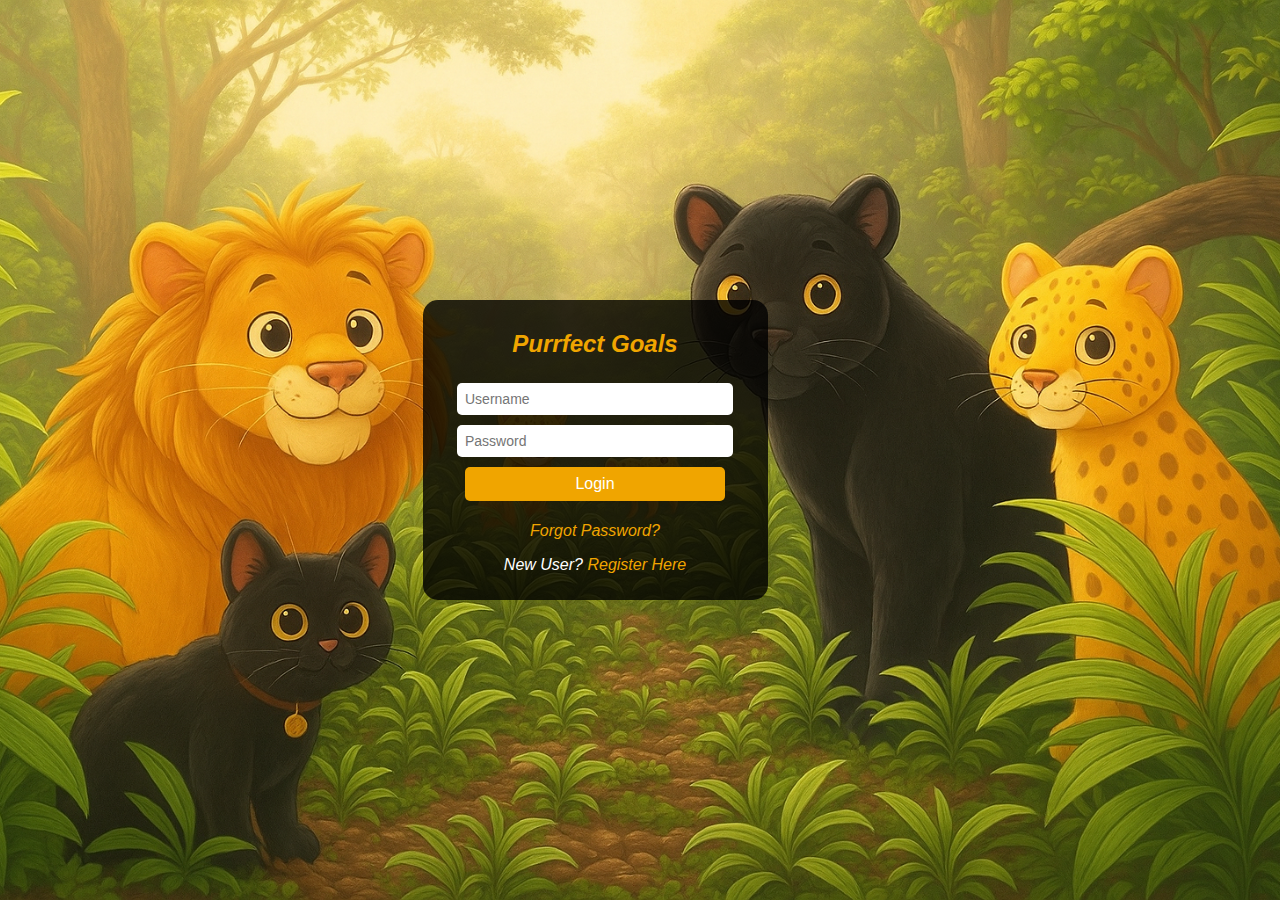
<file: index.html>
<!DOCTYPE html>
<html lang="en">
<head>
    <meta charset="UTF-8">
    <meta name="viewport" content="width=device-width, initial-scale=1.0">
    <title>Purrfect Goals - Login</title>
    <link rel="stylesheet" href="styles.css">
    <style>
        body {
            background: url('background.png') no-repeat center center fixed;
            background-size: cover;
            font-family: 'Verdana', sans-serif;
            font-style: italic;
            height: 100vh;
            margin: 0;
            

        }
        .container {
            background: none;
            display: flex;
            justify-content: center ; /* Moves it to the left */
            align-items: center;
            height: 100vh;
            overflow: hidden;
            /* Adjust this value as needed */
            margin-left: -90px;
        }
        .login-box {
            background: rgba(0, 0, 0, 0.8);
            color: #fff;
            padding: 10px;
            border-radius: 15px;
            width: 325px;
            text-align: center;
        }
        .login-box h2 {
            color: #f0a500;
        }
        .login-box input {
            width: 80%;
            padding: 8px;
            margin: 5px 0;
            border: none;
            border-radius: 5px;
            font-size: 14px;
            
        }
        .login-box button {
            background: #f0a500;
            color: #fff;
            padding: 8px;
            margin: 5px 0;
            border: none;
            width: 80%;
            border-radius: 5px;
            cursor: pointer;
        }
        .login-box button:hover {
            background: #d18b00;
        }
        .login-box p a {
            color: #f0a500;
        }
        #error-message {
            color: red;
            display: none;
            margin-top: 10px;
        }
    </style>
    <script>
        function login(event) {
  event.preventDefault();

  const username = document.getElementById('login-username').value;
  const password = document.getElementById('login-password').value;

  fetch('http://localhost:3000/login', {
    method: 'POST',
    headers: { 'Content-Type': 'application/json' },
    body: JSON.stringify({ username, password })
  })
  .then(res => res.text())
  .then(msg => {
    if (msg === "Login successful") {

      // ✅ ADD THIS LINE — Save username in localStorage
      localStorage.setItem('username', username);

      // ✅ ADD THIS LINE — Redirect to profile.html
      window.location.href = "profile.html";

    } else {
      document.getElementById("message").innerText = msg;
    }
  })
  .catch(err => {
    document.getElementById("message").innerText = "Error: " + err.message;
  });
}
  function register(event) { event.preventDefault();
    fetch('http://localhost:3000/register', {
      method: 'POST',
      headers: { 'Content-Type': 'application/json' },
      body: JSON.stringify({
        username: document.getElementById('reg-username').value,
        password: document.getElementById('reg-password').value
      })
    })
    .then(res => res.text())
    .then(msg => document.getElementById("message").innerText = msg)
    .catch(err => document.getElementById("message").innerText = "Error: " + err.message);
  }
  function showRegister() {document.getElementById('login-box').style.display = 'none';
    document.getElementById('register-box').style.display = 'block';
  }
  function showLogin() {
    document.getElementById('register-box').style.display = 'none';
    document.getElementById('login-box').style.display = 'block';
  }
           
    </script>
</head>
<body>
    <div class="container">
        <div id="login-box" class="login-box">
            <h2>Purrfect Goals</h2>
            <form onsubmit="login(event)">

                <input type="text" id="login-username" placeholder="Username" required>
                <input type="password" id="login-password" placeholder="Password" required>
                <button type="submit">Login</button>
                <p><a href="#">Forgot Password?</a></p>
                <p>New User? <a href="#" onclick="showRegister()">Register Here</a></p>
            </form>
        </div>
        
        <div id="register-box" class="login-box" style="display: none;">
            <h2>Register</h2>
            <form onsubmit="register(event)">

                <input type="text" id="reg-username" placeholder="Username" required>
                <input type="password" id="reg-password" placeholder="Password" required>

                <button type="submit">Register</button>
                <p>Already have an account? <a href="#" onclick="showLogin()">Login Here</a></p>
            </form>
            
        </div>
    </div>
    <div id="message" style="text-align: center; color: yellow; margin-top: 20px;"></div>
</body>
</html>
</file>
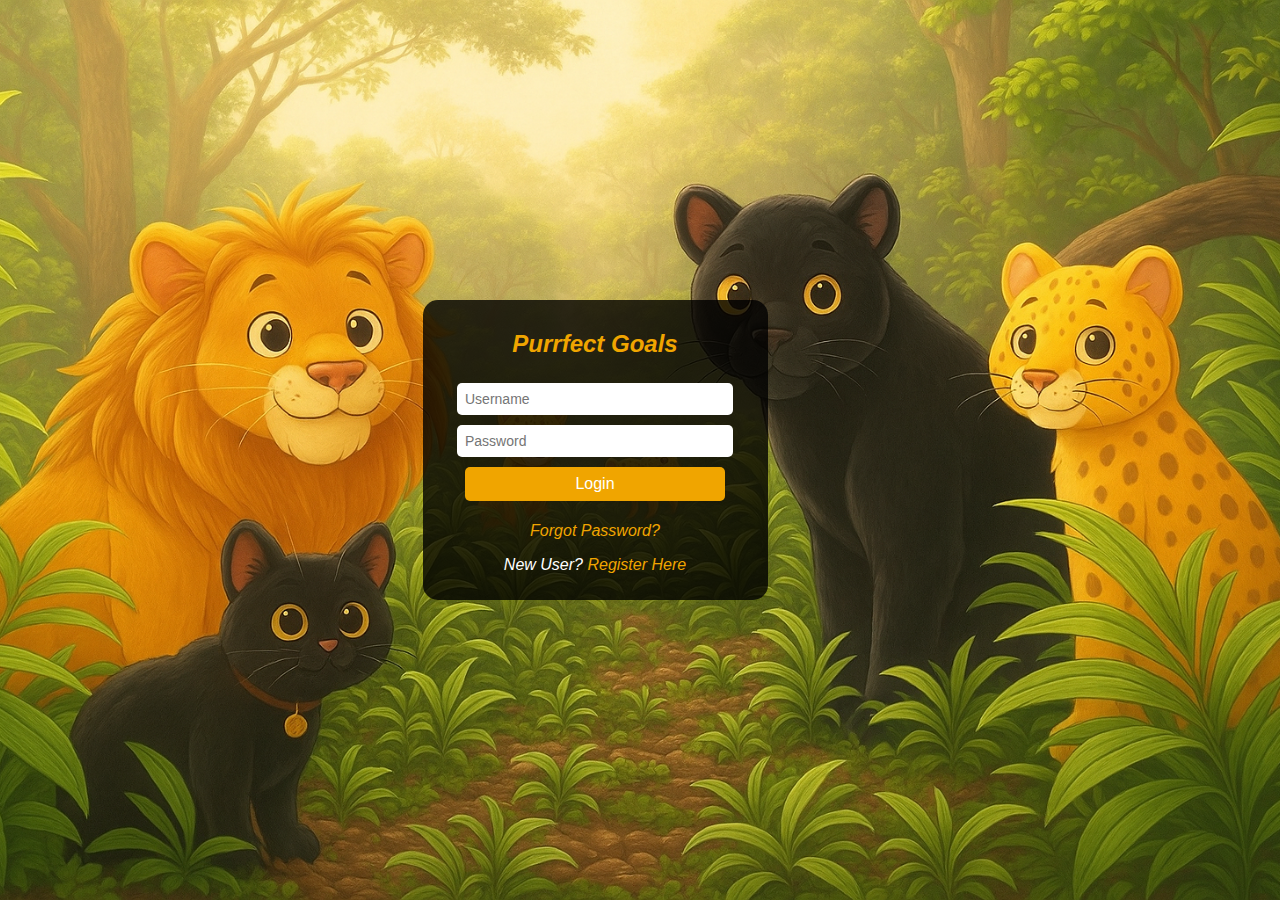
<file: dashboard.html>
<!DOCTYPE html>
<html lang="en">
<head>
  <meta charset="UTF-8">
  <title>Purrfect Goals - Dashboard</title>
  <style>
    body {
      margin: 0;
      font-family: 'Verdana', sans-serif;
      background: url('dashboard_bg.png') no-repeat center center fixed;
      background-size: cover;
      color: #fff;
      display: flex;
      height: 100vh;
      align-items: center;
      justify-content: center;
      padding-top: 40px; 
      flex-direction: column;
    }

    .dashboard {
  background: rgba(0, 0, 0, 0.5); /* ✅ More transparent black */
  backdrop-filter: blur(10px); 
  padding: 30px;
  border-radius: 20px;
  width: 70%;         /* Change from 90% to 80% */
  max-width: 1000px;    /* Adjust max width */
  display: flex;
  flex-direction: row;
  gap: 30px;
  box-shadow: 0 0 25px rgba(0, 0, 0, 0.6);
  margin: auto;       /* ✅ center horizontally */
  margin-top: 0px;   /* ✅ push it a little down */
  min-height: 350px;  
}


    .left, .right {
      flex: 1;
    }

    h2 {
      color: #f0a500;
      margin-bottom: 20px;
      text-align: center;
    }

    input, button {
      width: 100%;
      padding: 10px;
      margin: 10px 0;
      border-radius: 8px;
      border: none;
      font-size: 14px;
    }

    input {
      background: #fdfdfd;
      color: #333;
    }

    button {
      background-color: #f0a500;
      color: white;
      font-weight: bold;
      cursor: pointer;
    }

    button:hover {
      background-color: #d18b00;
    }

    .step-item {
      background: #333;
      padding: 8px;
      border-radius: 6px;
      margin: 5px 0;
      display: flex;
      justify-content: space-between;
      align-items: center;
    }

    .progress-container {
      margin-top: 20px;
    }

    .progress-bar {
      width: 100%;
      height: 20px;
      background: #ddd;
      border-radius: 10px;
      overflow: hidden;
    }

    .progress-fill {
      height: 100%;
      background: linear-gradient(to right, purple, blue);
      width: 0%;
      transition: width 0.5s ease;
    }

    .badge-earned {
      margin-top: 20px;
      font-size: 24px;
      text-align: center;
    }

    .badge-image-container {
      margin-top: 20px;
      display: flex;
      justify-content: center;
    }

    .badge-image-container img {
      width: 300px;
      height: auto;
      margin-top: 115px;
      border-radius: 20px;
      box-shadow: 0 0 25px gold;
    }
  </style>
</head>
<body>

  <div class="dashboard">
    <!-- Left Panel -->
    <div class="left">
      <h2>🎯 Set Your Goal</h2>
      <input type="text" id="goalInput" placeholder="Enter your goal..." />
      <button onclick="setGoal()">Set Goal</button>

      <div id="stepList" style="display: none;">
        <h3 style="color:#f0a500;">🪜 Add Steps (max 4)</h3>
        <input type="text" id="stepInput" placeholder="Enter a step..." />
        <button onclick="addStep()">Add Step</button>
        <div id="stepsContainer"></div>
      </div>
    </div>

    <!-- Right Panel -->
    <div class="right">
      <h2>📈 Progress Tracker</h2>
      <div class="progress-container">
        <div class="progress-bar">
          <div class="progress-fill" id="progressFill"></div>
        </div>
        <div class="badge-earned">
          <span id="badgeText">🏁 No badge yet</span>
        </div>

        <!-- New Badge Image Display -->
        <div class="badge-image-container" id="badgeImageContainer" style="display:none;">
          <img id="badgeImage" src="" alt="Badge" />
        </div>
      </div>
    </div>

  </div>

  <script>
    let savedGoalId = null;
    let userId = null;
    let stepCount = 0;
    let completedSteps = 0;
    let stepIdList = [];

    const username = localStorage.getItem('username');
    if (!username) {
      alert('Please log in first.');
      window.location.href = 'index.html';
    } else {
      fetch(`/get-user-id?username=${username}`)
        .then(res => res.json())
        .then(data => {
          userId = data.userId;
        })
        .catch(() => {
          alert('Could not get user ID.');
          window.location.href = 'index.html';
        });
    }

    function setGoal() {
      const goal = document.getElementById('goalInput').value.trim();
      if (!goal) return alert("Enter a goal!");

      fetch('/create-goal', {
        method: 'POST',
        headers: { 'Content-Type': 'application/json' },
        body: JSON.stringify({ userId, goalName: goal })
      })
      .then(res => res.json())
      .then(data => {
        savedGoalId = data.goalId;
        alert(`Goal saved!`);
        document.getElementById('stepList').style.display = 'block';
      })
      .catch(() => alert('Error saving goal'));
    }

    function addStep() {
      const step = document.getElementById('stepInput').value.trim();
      if (!step || stepCount >= 4 || !savedGoalId) return;

      fetch('/add-step', {
        method: 'POST',
        headers: { 'Content-Type': 'application/json' },
        body: JSON.stringify({ goalId: savedGoalId, stepName: step })
      })
      .then(res => res.json())
      .then(data => {
        const newStepId = data.stepId;
        stepIdList.push(newStepId);
        stepCount++;

        const stepDiv = document.createElement('div');
        stepDiv.className = 'step-item';
        stepDiv.innerHTML = `
          ${step}
          <button onclick="completeStep(this, ${newStepId})">✅ Done</button>
        `;
        document.getElementById('stepsContainer').appendChild(stepDiv);
        document.getElementById('stepInput').value = '';
      })
      .catch(() => alert('Error saving step'));
    }

    function completeStep(button, stepId) {
      if (button.disabled) return;

      button.disabled = true;
      button.textContent = '✔️ Completed';
      completedSteps++;

      fetch('/update-step', {
        method: 'POST',
        headers: { 'Content-Type': 'application/json' },
        body: JSON.stringify({ stepId, goalId: savedGoalId })
      })
      .then(res => res.json())
      .then(data => {
        document.getElementById('progressFill').style.width = data.percentage + '%';
        
        if (data.badge) {
          document.getElementById('badgeText').innerHTML = `🎉 Badge Earned: ${data.badge}`;

          let badgeImg = document.getElementById('badgeImage');
          let badgeContainer = document.getElementById('badgeImageContainer');
          badgeContainer.style.display = 'flex';

          if (data.badge.includes('Cat')) {
            badgeImg.src = 'badges/cat.jpeg';
          } else if (data.badge.includes('Leopard')) {
            badgeImg.src = 'badges/leopard.jpeg';
          } else if (data.badge.includes('Panther')) {
            badgeImg.src = 'badges/panther.jpeg';
          } else if (data.badge.includes('Lion')) {
            badgeImg.src = 'badges/lion.png';
          }
        }
      })
      .catch(() => alert('Error updating step'));
    }
  </script>

</body>
</html>
</file>
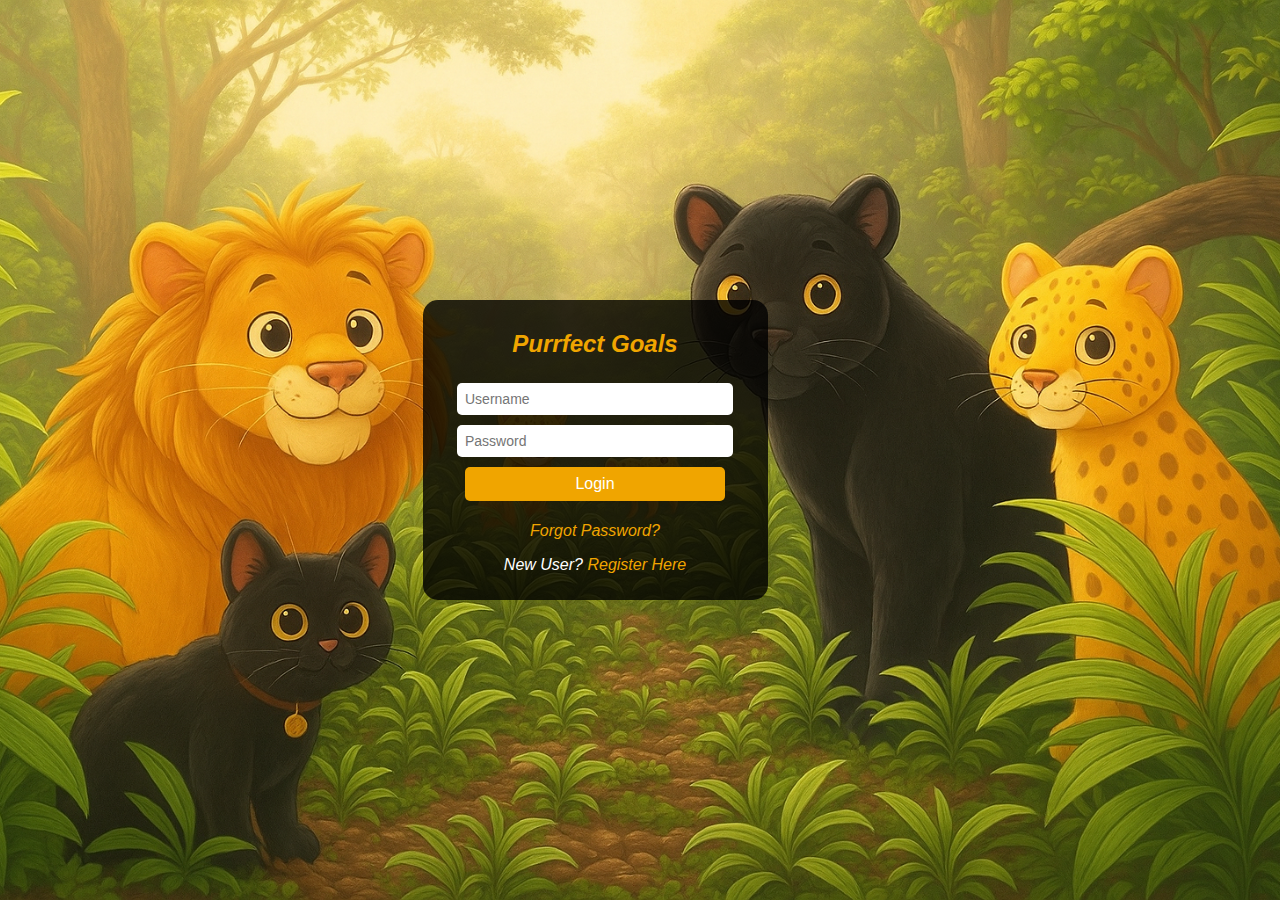
<file: profile.html>
<!DOCTYPE html>
<html lang="en">
<head>
  <meta charset="UTF-8" />
  <title>Complete Your Profile</title>
  <link rel="stylesheet" href="styles.css" />
  <style>
    body {
      margin: 0;
      padding: 0;
      background: url('profile.jpeg') no-repeat center center fixed;
      background-size: cover;
      font-family: 'Verdana', sans-serif;
      height: 100vh;
      display: flex;
      align-items: center;
      justify-content: flex-start;
    }

    .profile-box {
      background: rgba(0, 0, 0, 0.8);
      color: white;
      padding: 30px;
      border-radius: 20px;
      width: 325px;
      margin-left: 60px;
      box-shadow: 0 0 20px rgba(0, 0, 0, 0.5);
    }

    .profile-box h2 {
      color: #f0a500;
      text-align: center;
      margin-bottom: 20px;
    }

    .profile-box input,
    .profile-box select {
      width: 100%;
      padding: 10px;
      margin: 10px 0;
      border: none;
      border-radius: 8px;
      font-size: 14px;
    }

    .profile-box button {
      width: 100%;
      padding: 10px;
      background-color: #f0a500;
      border: none;
      border-radius: 8px;
      font-size: 16px;
      color: white;
      cursor: pointer;
      margin-top: 10px;
    }

    .profile-box button:hover {
      background-color: #d18b00;
    }

    #message {
      color: yellow;
      text-align: center;
      margin-top: 15px;
    }
  </style>
</head>
<body>
  <div class="profile-box">
    <h2>Complete Your Profile</h2>
    <form id="profile-form">
      <input type="text" id="name" placeholder="Your Name" required />
      <input type="number" id="age" placeholder="Your Age" required />
      <select id="gender" required>
        <option value="">Select Gender</option>
        <option value="Male">Male</option>
        <option value="Female">Female</option>
        <option value="Other">Other</option>
      </select>
      <button type="submit">Save Profile</button>
    </form>
    <div id="message"></div>
  </div>

  <script>
    const username = localStorage.getItem("username");
if (!username) {
  alert("Please login first.");
  window.location.href = "index.html";
}

    document.getElementById("profile-form").addEventListener("submit", function (event) {
      event.preventDefault();

      const name = document.getElementById("name").value;
      const age = document.getElementById("age").value;
      const gender = document.getElementById("gender").value;
      const username = localStorage.getItem("username");

      fetch('/save-profile', {
        method: 'POST',
        headers: {
          'Content-Type': 'application/json'
        },
        body: JSON.stringify({ username, name, age, gender })
      })
      .then(res => {
        if (!res.ok) throw new Error("Save failed");
        return res.text();
      })
      .then(msg => {
        document.getElementById("message").innerText = "✅ Profile saved! Redirecting...";
        setTimeout(() => {
          window.location.href = 'dashboard.html';
        }, 1000); // redirect after 1s
      })
      .catch(err => {
        document.getElementById("message").innerText = "❌ " + err.message;
      });
    });
  </script>
</body>
</html>
</file>
<file: styles.css>
body {
    background: url('background.jpg') no-repeat center center fixed;
    background-size: cover;
    font-family: Arial, sans-serif;
    display: flex;
    justify-content: center;
    align-items: center;
    height: 100vh;
    margin: 0;
}

.container {
    background: none;
    
    padding: 20px;
    border-radius: 10px;
    justify-content: center;
    align-items: center;
    
    text-align: center;
}

.login-box {
    display: flex;
    flex-direction: column;
    align-items: center;
    padding: 20px;
    
}

h2 {
    color: #333;
}

input {
    width: 100%;
    padding: 10px;
    margin: 10px 0;
    border: 1px solid #ccc;
    border-radius: 5px;
}

button {
    background: #007BFF;
    color: white;
    border: none;
    padding: 10px;
    width: 100%;
    cursor: pointer;
    border-radius: 5px;
    font-size: 16px;
}

button:hover {
    background: #0056b3;
}

a {
    text-decoration: none;
    color: #007BFF;
}

a:hover {
    text-decoration: underline;
}

#error-message {
    color: red;
    display: none;
    font-size: 14px;
    margin-top: 10px;
    margin-bottom: 10px;
    padding: 10px;
    background-color: rgba(255, 0, 0, 0.2);
    border-radius: 5px;
}

#forgot-password-box {
    display: none;
    background: rgba(255, 255, 255, 0.9);
    padding: 20px;
    border-radius: 10px;
    box-shadow: 0 0 10px rgba(0, 0, 0, 0.3);
}
</file>
